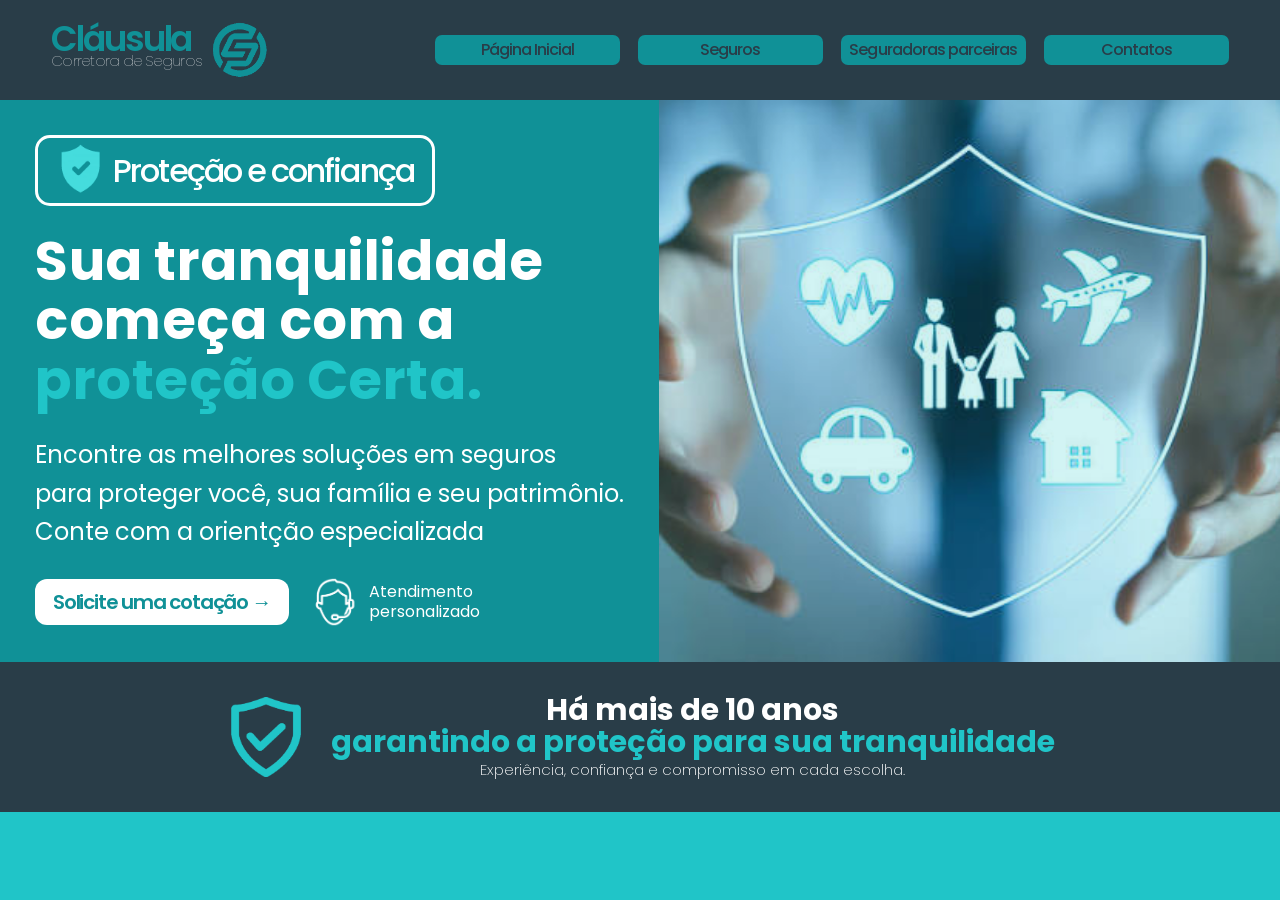
<file: index.html>
<!DOCTYPE html>
<html lang="pt-br">
<head>
    <meta charset="UTF-8">
    <meta name="viewport" content="width=device-width, initial-scale=1.0">

    <title>Cláusula - Corretora de Seguros</title>

    <link rel="stylesheet" href="css/style.css">
    <script src="js/script.js" defer></script>
</head>
<body>
    <header class="header">
        <div class="logo">
            <div class="logo-text">
                <h2>Cláusula</h2>
                <p>Corretora de Seguros</p>
            </div>
            <img src="img/logo.png" alt="logo da empresa">
        </div>

        <button class="menu-toggle"
                type="button"
                aria-label="Abrir menu"
                aria-expanded="false"
                aria-controls="menu-principal">
            
            <span></span>
            <span></span>
            <span></span>

        </button>

        <nav class="menu" id="menu-principal">
            <a href="index.html">Página Inicial</a>
            <a href="seguros.html">Seguros</a>
            <a href="Seguradors.html">Seguradoras parceiras</a>
            <a href="contatos.html">Contatos</a>
        </nav>
    </header>

    <main>
        <section class="hero"  id="inicio">
            <div class="hero-content">
                <span class="selo">
                    <img src="img/segurança.png" alt="" class="selo-1">
                    Proteção e confiança
                </span>
                <h1>
                     Sua tranquilidade 
                     <br>começa com a 
                    <br><span>proteção Certa.</span>
                </h1>

                <p>Encontre as melhores soluções em seguros 
                <br>para proteger você, sua família e seu patrimônio.
                <br>Conte com a orientção especializada
                </p>

                <div class="hero-actions">
                    <a href="contatos.html" class="botao">
                        Solicite uma cotação → 
                    </a>

                    <div class="atendimento">
                        <img src="img/atendimento.png" alt="" class="atendimento-icon">
                        <div class="atendimento-texto">
                            <span>Atendimento</span>
                            <span>personalizado</span>
                        </div>
                    </div>
                </div>
            </div>

            <div class="hero-img">
                <img src="img/seguros.jpg"
                     alt="Proteção para você e sua família">
            </div>
        </section>

        <section class="experiencia">
                <img src="img/segurança 2.png" alt="" class="selo-2">

            <div class="experiencia-text">
                <h2>
                    Há mais de 10 anos <br>
                    <span>
                        garantindo a proteção para sua tranquilidade
                    </span>
                </h2>
                <p>
                    Experiência, confiança e compromisso em cada escolha.
                </p>
            </div>
        </section>
    </main>
</body>
</html>
</file>
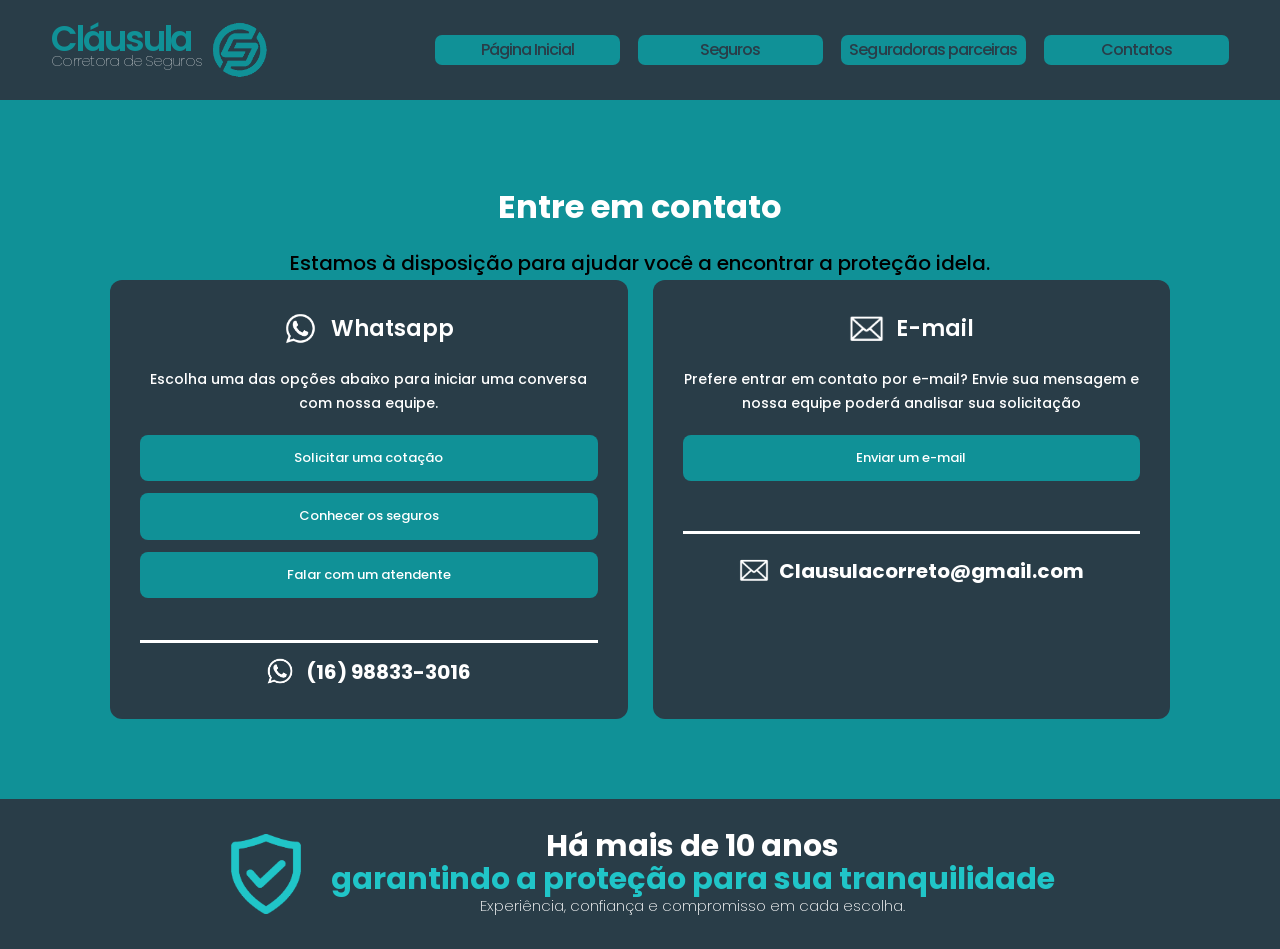
<file: contatos.html>
<!DOCTYPE html>
<html lang="pt-br">
<head>
    <meta charset="UTF-8">
    <meta name="viewport" content="width=device-width, initial-scale=1.0">

    <title>Cláusula - Corretora de Seguros</title>

    <link rel="stylesheet" href="css/style.css">
    <script src="js/script.js" defer></script>
</head>
<body>
    <header class="header" id="topo">
        <div class="logo">
            <div class="logo-text">
                <h2>Cláusula</h2>
                <p>Corretora de Seguros</p>
            </div>
            <img src="img/logo.png" alt="logo da empresa">
        </div>

        <button class="menu-toggle"
                type="button"
                aria-label="Abrir menu"
                aria-expanded="false"
                aria-controls="menu-principal">
            
            <span></span>
            <span></span>
            <span></span>

        </button>

        <nav class="menu" id="menu-principal">
            <a href="index.html">Página Inicial</a>
            <a href="seguros.html">Seguros</a>
            <a href="Seguradors.html">Seguradoras parceiras</a>
            <a href="contatos.html">Contatos</a>
        </nav>
    </header>

    <main class="conteudo-pagina-contatos">

         <section class="contatos">

        <h1>Entre em contato</h1>

        <p class="contato-introducao">
            Estamos à disposição para ajudar você a encontrar a proteção idela.
        </p>

        <div class="contatos-grid">

            <!--whatsapp-->

            <div class="contato-card">
                <div class="contato-titulo">
                    <img src="img/whatsapp.png" alt="Whatsapp">
                    <h2>Whatsapp</h2>
                </div>

                <p>
                    Escolha uma das opções abaixo para iniciar uma conversa com nossa equipe.
                </p>

                <div class="opcoes-whatsapp">

                <!--opção 1-->

                    <a href="https://wa.me/5516988333016?text=Ol%C3%A1%21%20Gostaria%20de%20solicitar%20uma%20cota%C3%A7%C3%A3o."
                        target="_blank"
                        rel="noopener noreferrer"
                        class="botao-contato">
                        Solicitar uma cotação
                    </a>

                <!--opção 2-->

                    <a href="https://wa.me/5516988333016?text=Ol%C3%A1%21%20Gostaria%20de%20receber%20informa%C3%A7%C3%B5es%20sobre%20os%20seguros."
                        target="_blank"
                        rel="noopener noreferrer"
                        class="botao-contato">
                        Conhecer os seguros
                    </a>

                <!--opção 3-->

                    <a href="https://wa.me/5516988333016?text=Ol%C3%A1%21%20Gostaria%20de%20falar%20com%20um%20atendente."
                        target="_blank"
                        rel="noopener noreferrer"
                        class="botao-contato">  
                        Falar com um atendente
                    </a>

                    <div class="linha-separacao"></div>

                    <div class="contato-dado">
                        <img src="img/whatsapp.png" alt="">
                        <a href="https://wa.me/5516988333016"
                           target="_blank"
                           rel="noopener noreferrer">
                            (16) 98833-3016
                        </a>
                    </div>
                </div>
            </div>

            <div class="contato-card">

                <div class="contato-titulo">
                    <img src="img/email.png" alt="E-mail">
                    <h2>E-mail</h2>
                </div>

                <p>
                    Prefere entrar em contato por e-mail?
                    Envie sua mensagem e nossa equipe poderá analisar sua solicitação
                </p>

                <a href="mailto:clausulacorreto@gmail.com?subject=Contato%20-%20Cl%C3%A1usula"
                    class="botao-contato">
                    Enviar um e-mail 
                </a>

                <div class="linha-separacao"></div>

                <div class="contato-dado">
                    <img src="img/email.png" alt="">
                    <a href="mailto:clausulacorreto@gmail.com">
                        Clausulacorreto@gmail.com
                    </a>
                </div>
            </div>
        </section>

    </main>

    <footer class="footer" id="contatos">

    <section class="experiencia">
                <img src="img/segurança 2.png" alt="" class="selo-2">

            <div class="experiencia-text">
                <h2>
                    Há mais de 10 anos <br>
                    <span>
                        garantindo a proteção para sua tranquilidade
                    </span>
                </h2>
                <p>
                    Experiência, confiança e compromisso em cada escolha.
                </p>
            </div>
        </section>

    </footer>    
</body>
</html>
</file>
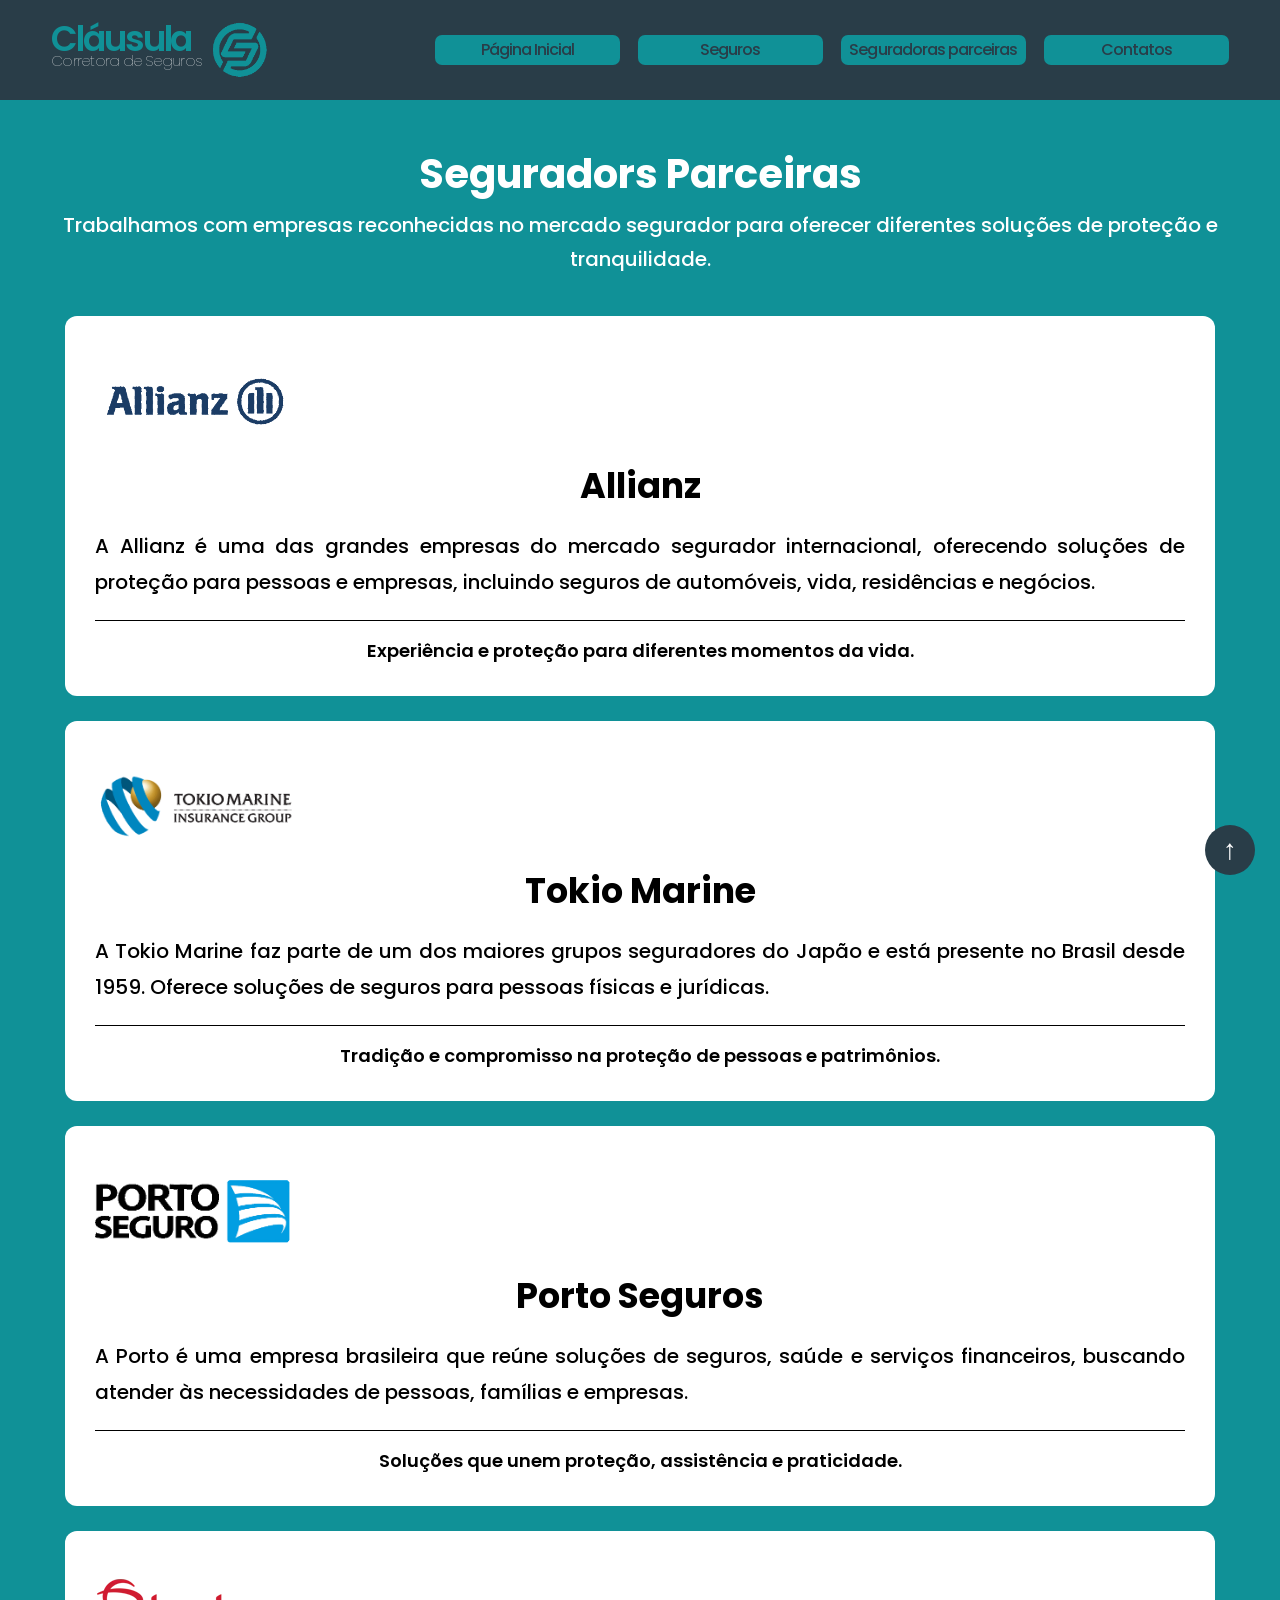
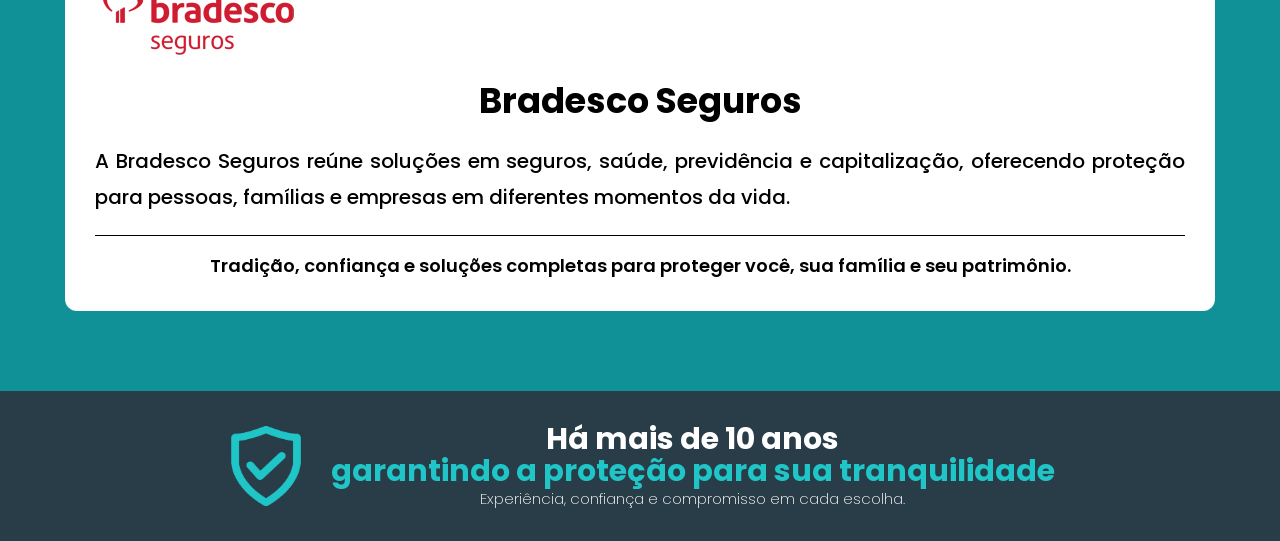
<file: Seguradors.html>
<!DOCTYPE html>
<html lang="pt-br">
<head>
    <meta charset="UTF-8">
    <meta name="viewport" content="width=device-width, initial-scale=1.0">

    <title>Cláusula - Corretora de Seguros</title>

    <link rel="stylesheet" href="css/style.css">
    <script src="js/script.js" defer></script>
</head>
<body>
    <header class="header" id="topo">
        <div class="logo">
            <div class="logo-text">
                <h2>Cláusula</h2>
                <p>Corretora de Seguros</p>
            </div>
            <img src="img/logo.png" alt="logo da empresa">
        </div>

        <button class="menu-toggle"
                type="button"
                aria-label="Abrir menu"
                aria-expanded="false"
                aria-controls="menu-principal">
            
            <span></span>
            <span></span>
            <span></span>

        </button>

        <nav class="menu" id="menu-principal">
            <a href="index.html">Página Inicial</a>
            <a href="seguros.html">Seguros</a>
            <a href="Seguradors.html">Seguradoras parceiras</a>
            <a href="contatos.html">Contatos</a>
        </nav>
    </header>

    <main class="conteudo-pagina-seguradora">

        <h1>Seguradors Parceiras</h1>

        <p class="text-introducao">
            Trabalhamos com empresas reconhecidas no mercado segurador 
            para oferecer diferentes soluções de proteção e tranquilidade.
        </p>

        <section class="seguradoras-lista">

            <!-- Allianz-->

            <article class="seguradora-item">
                <div class="seguradora-aprensentacao">
                    <div class="seguradora-logo">
                        <img src="img/allianz.png" alt="allianz">
                    </div>
                    <div class="seguradora-descricao">
                        <h2>Allianz</h2>

                        <p>A Allianz é uma das grandes empresas do
                    mercado segurador internacional, oferecendo
                    soluções de proteção para pessoas e empresas,
                    incluindo seguros de automóveis, vida,
                    residências e negócios.</p>
                    </div>
                </div>

                <p class="seguradora-frase">
                    Experiência e proteção para diferentes momentos da vida.
                </p>
            </article>

             <!-- Tokio marine-->

            <article class="seguradora-item">
                <div class="seguradora-aprensentacao">
                    <div class="seguradora-logo">
                        <img src="img/tokio2.png" alt="tokio">
                    </div>
                    <div class="seguradora-descricao">
                        <h2>Tokio Marine</h2>

                        <p>A Tokio Marine faz parte de um dos maiores
                    grupos seguradores do Japão e está presente
                    no Brasil desde 1959. Oferece soluções de
                    seguros para pessoas físicas e jurídicas.</p>
                    </div>
                </div>

                <p class="seguradora-frase">
                    Tradição e compromisso na proteção de pessoas e patrimônios.
                </p>
            </article>

             <!--Porto Seguros-->

             <article class="seguradora-item">
                <div class="seguradora-aprensentacao">
                    <div class="seguradora-logo">
                        <img src="img/porto-seguros.png" alt="porto">
                    </div>
                    <div class="seguradora-descricao">
                        <h2>Porto Seguros</h2>

                        <p>A Porto é uma empresa brasileira que reúne
                    soluções de seguros, saúde e serviços
                    financeiros, buscando atender às necessidades
                    de pessoas, famílias e empresas.</p>
                    </div>
                </div>

                <p class="seguradora-frase">
                    Soluções que unem proteção, assistência e praticidade.
                </p>
            </article>

            <!--Bradesco seguros-->

            <article class="seguradora-item">
                <div class="seguradora-aprensentacao">
                    <div class="seguradora-logo">
                        <img src="img/bradesco.png" alt="bradesco">
                    </div>
                    <div class="seguradora-descricao">
                        <h2>Bradesco Seguros</h2>

                        <p>A Bradesco Seguros reúne soluções em seguros,
                           saúde, previdência e capitalização, oferecendo 
                           proteção para pessoas, famílias e empresas em 
                           diferentes momentos da vida.</p>
                    </div>
                </div>

                <p class="seguradora-frase">
                    Tradição, confiança e soluções completas para proteger você, sua família e seu patrimônio.
                </p>
            </article>
        </section>

    </main>

    <footer class="footer" id="contatos">


    <section class="experiencia">
                <img src="img/segurança 2.png" alt="" class="selo-2">

            <div class="experiencia-text">
                <h2>
                    Há mais de 10 anos <br>
                    <span>
                        garantindo a proteção para sua tranquilidade
                    </span>
                </h2>
                <p>
                    Experiência, confiança e compromisso em cada escolha.
                </p>
            </div>
        </section>

    </footer>

    <a href="#topo" class="voltar-topo" aria-label="Voltar ao topo">
    ↑
</a>
    
</body>
</html>
</file>
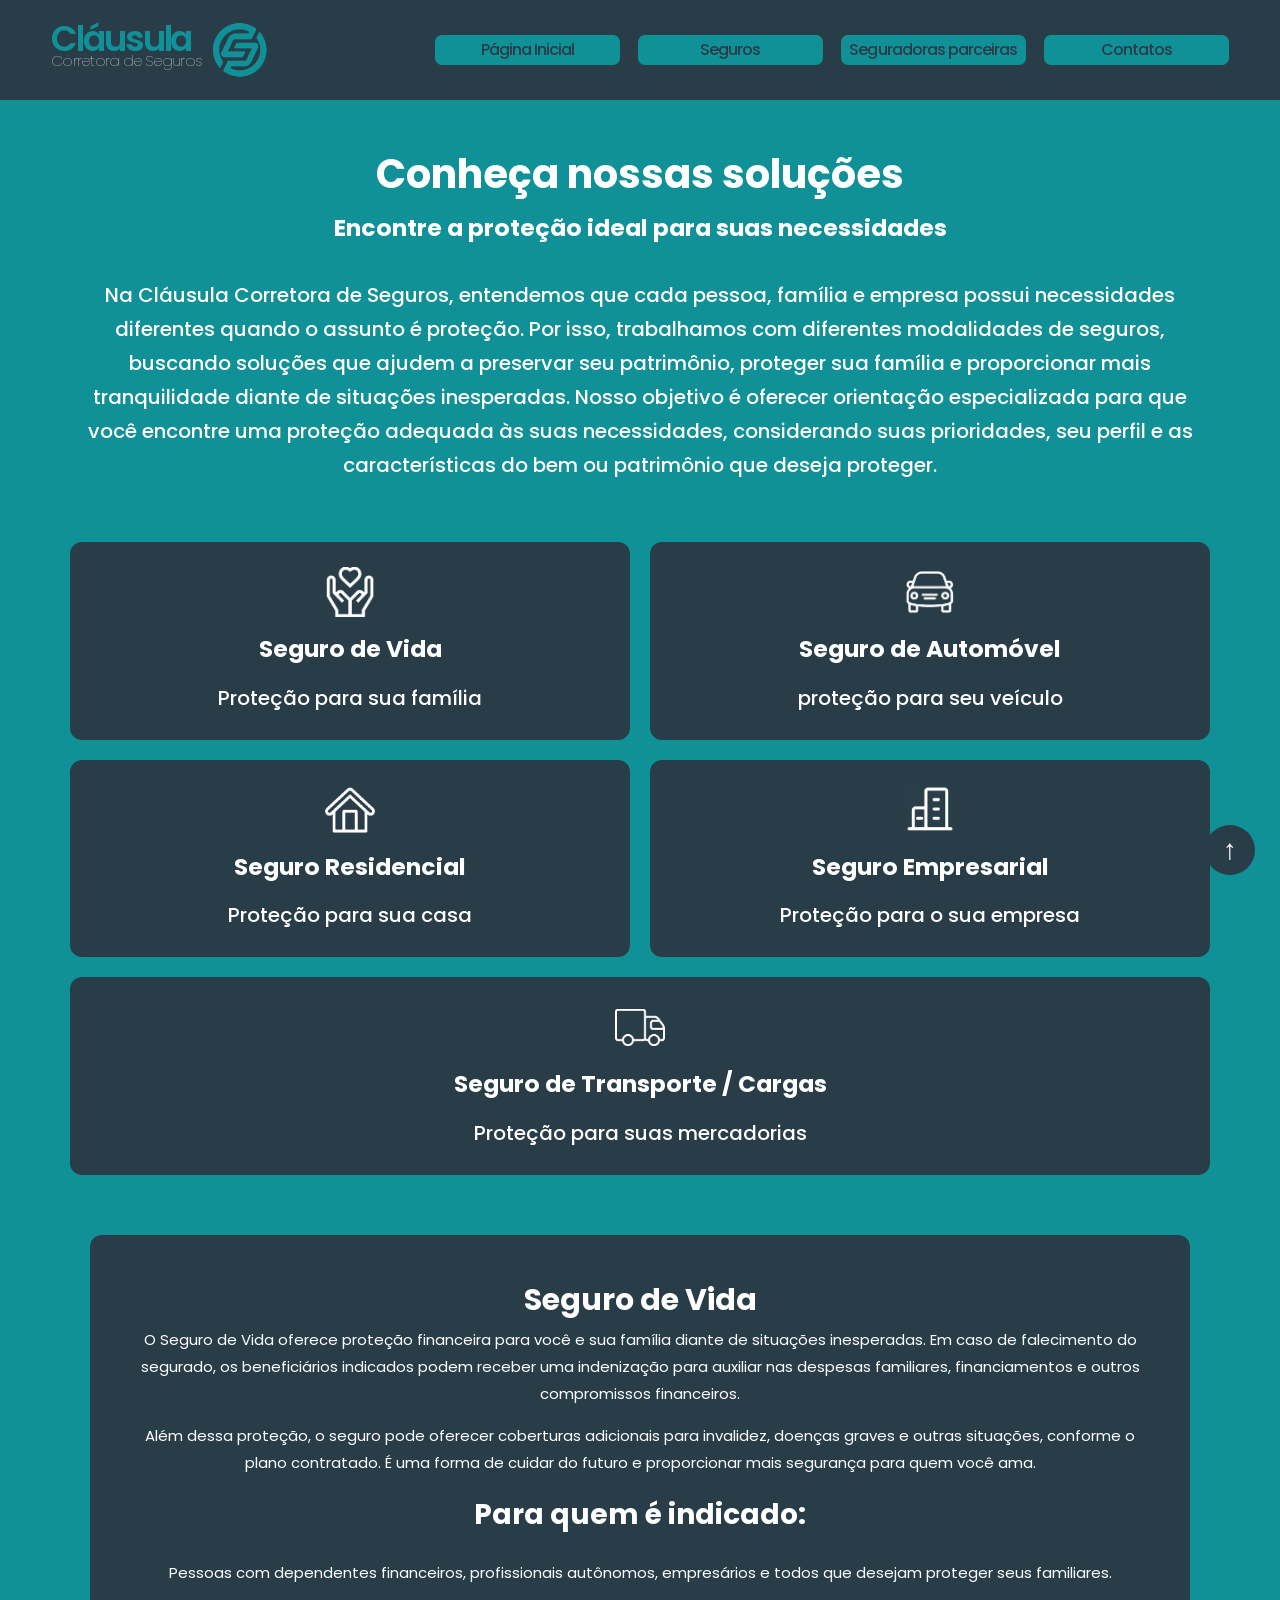
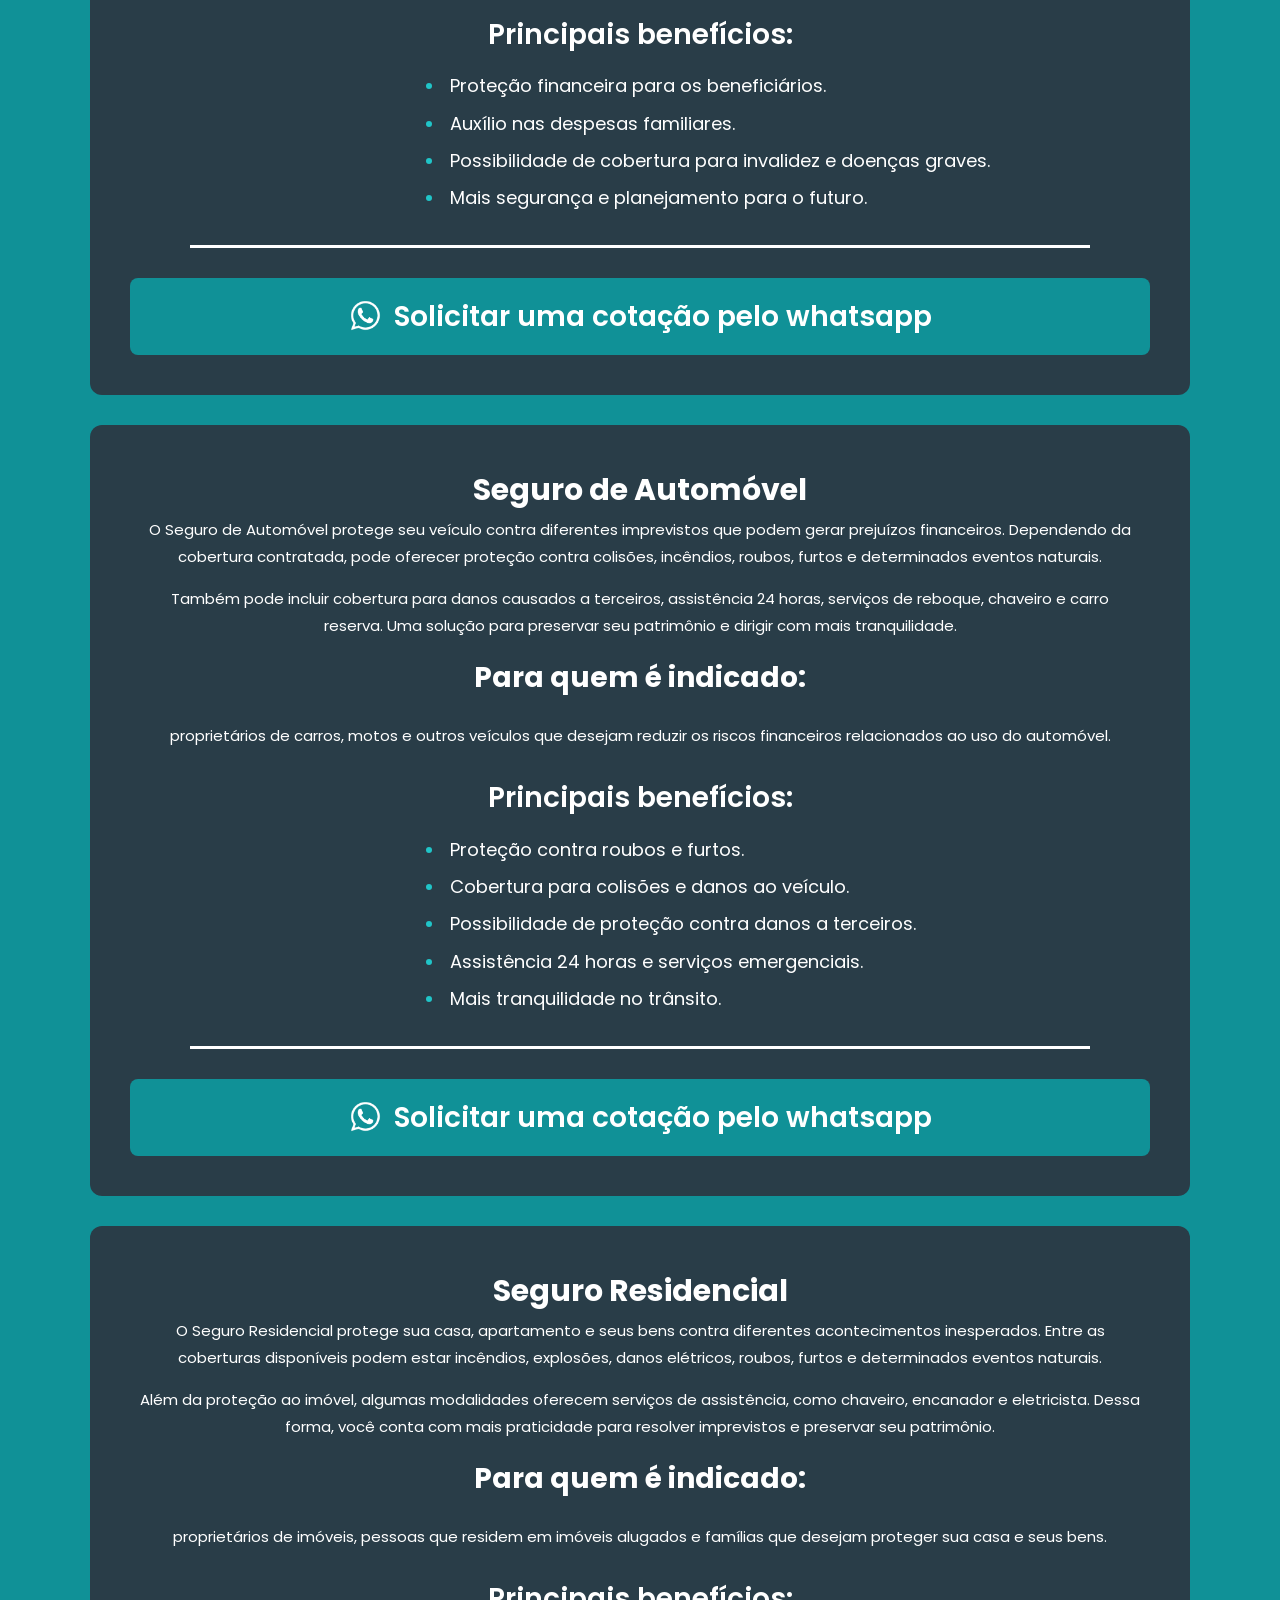
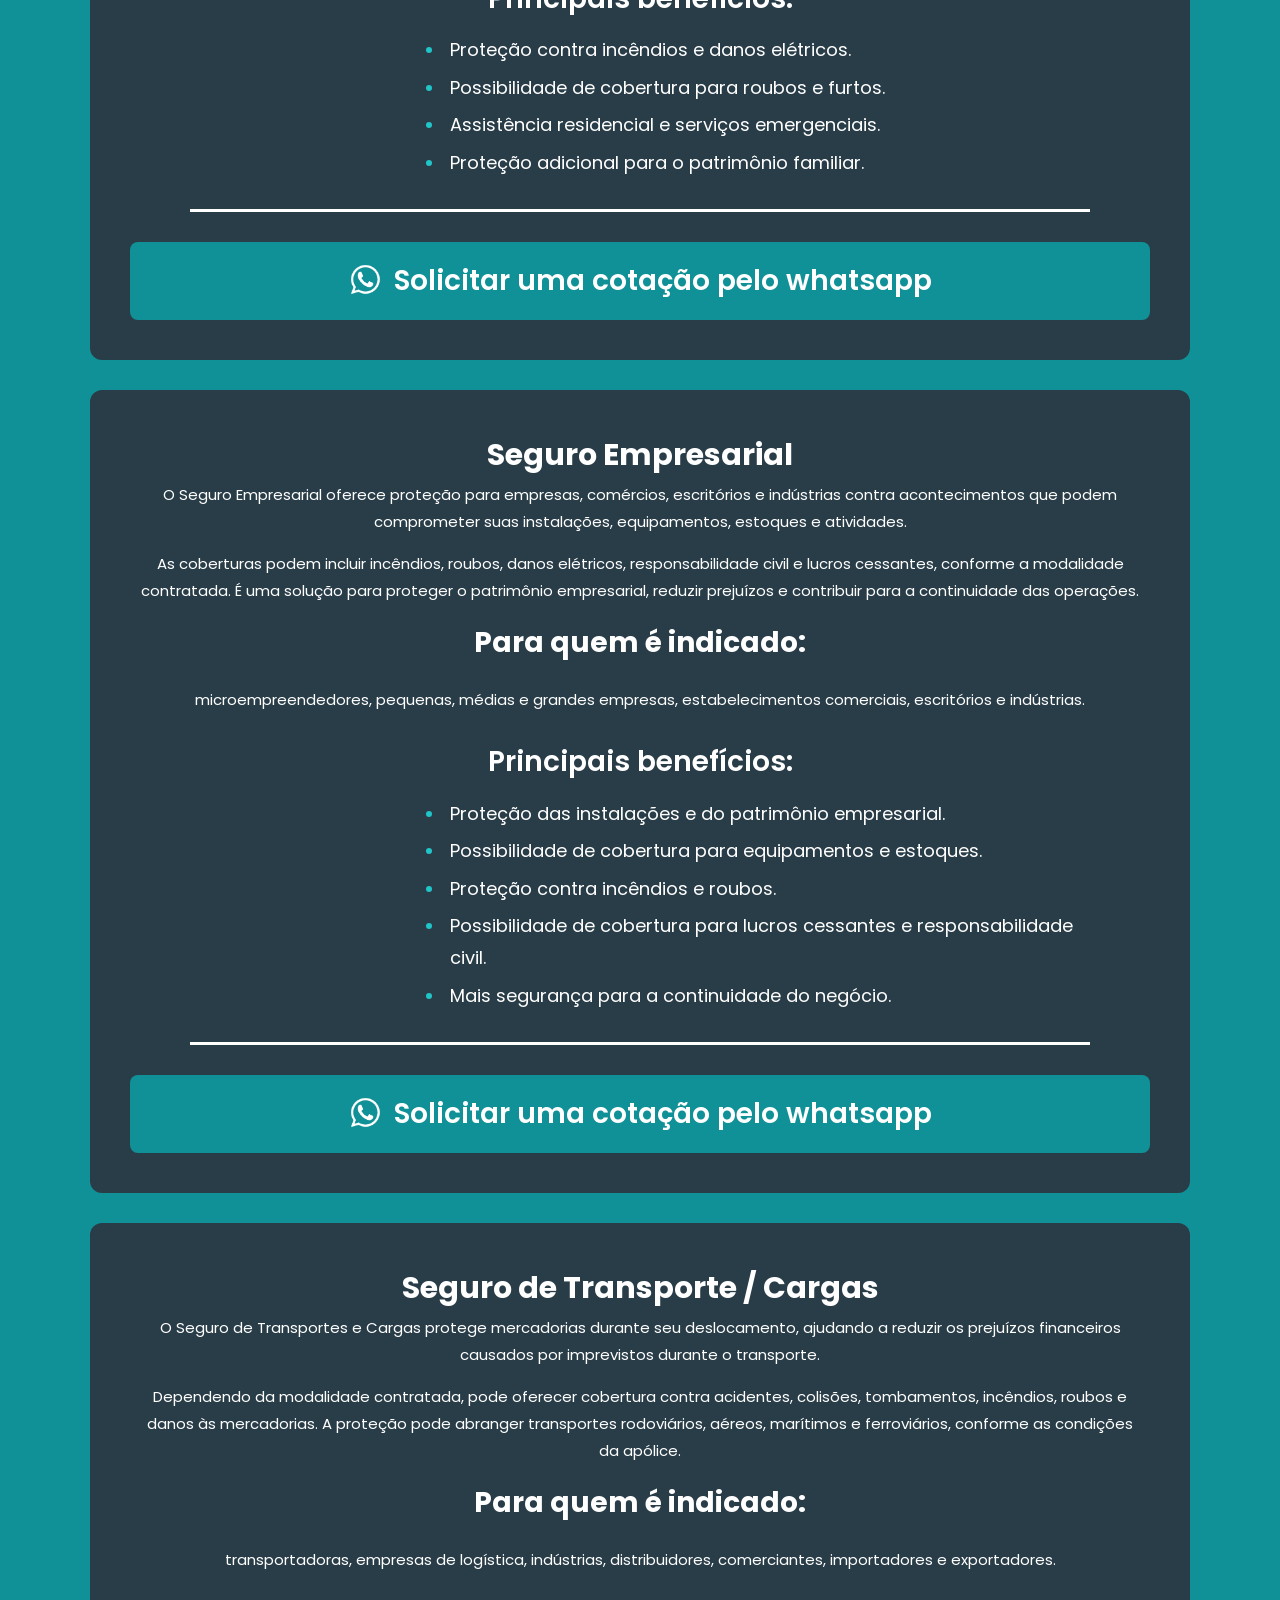
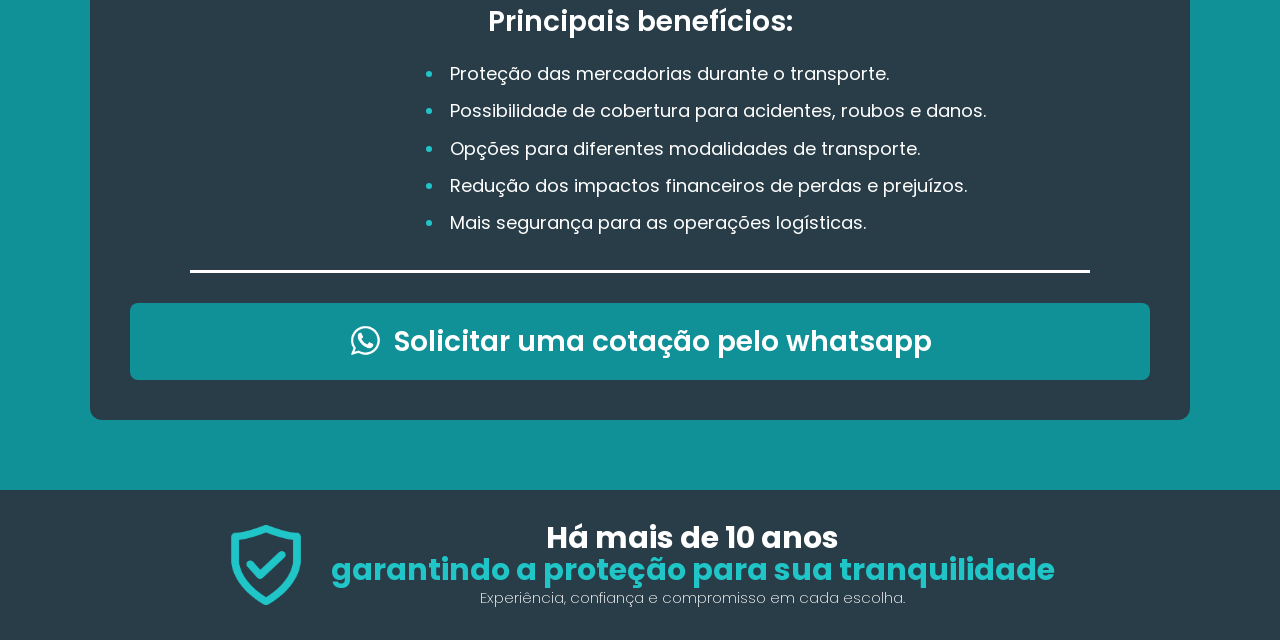
<file: seguros.html>
<!DOCTYPE html>
<html lang="pt-br">
<head>
    <meta charset="UTF-8">
    <meta name="viewport" content="width=device-width, initial-scale=1.0">

    <title>Cláusula - Corretora de Seguros</title>

    <link rel="stylesheet" href="css/style.css">
    <script src="js/script.js" defer></script>
</head>
<body>
    <header class="header" id="topo">
        <div class="logo">
            <div class="logo-text">
                <h2>Cláusula</h2>
                <p>Corretora de Seguros</p>
            </div>
            <img src="img/logo.png" alt="logo da empresa">
        </div>

        <button class="menu-toggle"
                type="button"
                aria-label="Abrir menu"
                aria-expanded="false"
                aria-controls="menu-principal">
            
            <span></span>
            <span></span>
            <span></span>

        </button>

        <nav class="menu" id="menu-principal">
            <a href="index.html">Página Inicial</a>
            <a href="seguros.html">Seguros</a>
            <a href="Seguradors.html">Seguradoras parceiras</a>
            <a href="contatos.html">Contatos</a>
        </nav>
    </header>

    <main class="conteudo-pagina-seguros">

        <h1>Conheça nossas soluções</h1>
        <h3>Encontre a proteção ideal para suas necessidades</h3>
        <p>Na Cláusula Corretora de Seguros, entendemos que cada pessoa, família e empresa possui necessidades diferentes quando o assunto é proteção. Por isso, trabalhamos com diferentes modalidades de seguros, buscando soluções que ajudem a preservar seu patrimônio, proteger sua família e proporcionar mais tranquilidade diante de situações inesperadas.

Nosso objetivo é oferecer orientação especializada para que você encontre uma proteção adequada às suas necessidades, considerando suas prioridades, seu perfil e as características do bem ou patrimônio que deseja proteger.</p>

        <selection class="seguros-menu">

            <a href="#vida" class="seguro-card vida">
                <img src="img/vida.png" alt="vida-icon">
                <h3> Seguro de Vida</h3>
                <p>Proteção para sua família</p>
            </a>

            <a href="#carro" class="seguro-card carro">
                <img src="img/carro.png" alt="carro-icon">
                <h3>Seguro de Automóvel</h3>
                <p>proteção para seu veículo</p>
            </a>

            <a href="#casa" class="seguro-card casa">
                <img src="img/casa.png" alt="casa-icon">
                <h3>Seguro Residencial</h3>
                <p>Proteção para sua casa</p>
            </a>

            <a href="#empresarial" class="seguro-card empresarial">
                <img src="img/empresarial.png" alt="empresarial-icon">
                <h3>Seguro Empresarial</h3>
                <p>Proteção para o sua empresa</p>
            </a>

            <a href="#transporte" class="seguro-card transporte">
                <img src="img/transporte.png" alt="transporte-icon">
                <h3>Seguro de Transporte / Cargas</h3>
                <P>Proteção para suas mercadorias</P>
            </a>

        </selection>

<section class="seguro-info" id="vida">

    <h1>Seguro de Vida</h1>

    <p>
        O Seguro de Vida oferece proteção financeira para você e sua família diante de situações inesperadas.
        Em caso de falecimento do segurado, os beneficiários indicados podem receber uma indenização para
        auxiliar nas despesas familiares, financiamentos e outros compromissos financeiros.
    </p>

    <p>
        Além dessa proteção, o seguro pode oferecer coberturas adicionais para invalidez, doenças graves e
        outras situações, conforme o plano contratado. É uma forma de cuidar do futuro e proporcionar mais
        segurança para quem você ama.
    </p>

    <h2>Para quem é indicado:</h2>

    <p>
        Pessoas com dependentes financeiros, profissionais autônomos,
        empresários e todos que desejam proteger seus familiares.
    </p>

    <h3>Principais benefícios:</h3>

    <ul class="lista-beneficios">
        <li>Proteção financeira para os beneficiários.</li>
        <li>Auxílio nas despesas familiares.</li>
        <li>Possibilidade de cobertura para invalidez e doenças graves.</li>
        <li>Mais segurança e planejamento para o futuro.</li>
    </ul>

    <div class="linha-separacao"></div>

    <a href="https://wa.me/5516988333016?text=Ol%C3%A1%21%20Gostaria%20de%20solicitar%20uma%20cota%C3%A7%C3%A3o%20de%20Seguro%20de%20Vida."
       target="_blank"
       rel="noopener noreferrer"
       class="botao-cotacao">
       
       <img src="img/whatsapp.png" alt="">
       Solicitar uma cotação pelo whatsapp
    </a>

</section>



<section class="seguro-info" id="carro">

    <h1>Seguro de Automóvel</h1>

    <p>
        O Seguro de Automóvel protege seu veículo contra diferentes imprevistos que podem gerar prejuízos
        financeiros. Dependendo da cobertura contratada, pode oferecer proteção contra colisões, incêndios,
        roubos, furtos e determinados eventos naturais.
    </p>

    <p>
        Também pode incluir cobertura para danos causados a terceiros, assistência 24 horas, serviços de 
        reboque, chaveiro e carro reserva. Uma solução para preservar seu patrimônio e dirigir com mais
        tranquilidade.
    </p>

    <h2>Para quem é indicado:</h2>

    <p>
        proprietários de carros, motos e outros veículos que desejam reduzir 
        os riscos financeiros relacionados ao uso do automóvel.
    </p>

    <h3>Principais benefícios:</h3>

    <ul class="lista-beneficios">
        <li>Proteção contra roubos e furtos.</li>
        <li>Cobertura para colisões e danos ao veículo.</li>
        <li>Possibilidade de proteção contra danos a terceiros.</li>
        <li>Assistência 24 horas e serviços emergenciais.</li>
        <li>Mais tranquilidade no trânsito.</li>
    </ul>

    <div class="linha-separacao"></div>

    <a href="https://wa.me/5516988333016?text=Ol%C3%A1%21%20Gostaria%20de%20solicitar%20uma%20cota%C3%A7%C3%A3o%20de%20Seguro%20de%20Automóvel."
       target="_blank"
       rel="noopener noreferrer"
       class="botao-cotacao">
       
       <img src="img/whatsapp.png" alt="">
       Solicitar uma cotação pelo whatsapp
    </a>

</section>


<section class="seguro-info" id="casa">

    <h1>Seguro Residencial</h1>

    <p>
        O Seguro Residencial protege sua casa, apartamento e seus bens contra diferentes acontecimentos 
        inesperados. Entre as coberturas disponíveis podem estar incêndios, explosões, danos elétricos,
        roubos, furtos e determinados eventos naturais.
    </p>

    <p>
        Além da proteção ao imóvel, algumas modalidades oferecem serviços de assistência, como chaveiro,
        encanador e eletricista. Dessa forma, você conta com mais praticidade para resolver imprevistos e
        preservar seu patrimônio.
    </p>

    <h2>Para quem é indicado:</h2>

    <p>
        proprietários de imóveis, pessoas que residem em imóveis alugados e famílias
        que desejam proteger sua casa e seus bens.
    </p>

    <h3>Principais benefícios:</h3>

    <ul class="lista-beneficios">
        <li>Proteção contra incêndios e danos elétricos.</li>
        <li>Possibilidade de cobertura para roubos e furtos.</li>
        <li>Assistência residencial e serviços emergenciais.</li>
        <li>Proteção adicional para o patrimônio familiar.</li>
    </ul>

    <div class="linha-separacao"></div>

    <a href="https://wa.me/5516988333016?text=Ol%C3%A1%21%20Gostaria%20de%20solicitar%20uma%20cota%C3%A7%C3%A3o%20de%20Seguro%20Residencial."
       target="_blank"
       rel="noopener noreferrer"
       class="botao-cotacao">
       
       <img src="img/whatsapp.png" alt="">
       Solicitar uma cotação pelo whatsapp
    </a>

</section>



<section class="seguro-info" id="empresarial">

    <h1>Seguro Empresarial</h1>

    <p>
        O Seguro Empresarial oferece proteção para empresas, comércios, escritórios e indústrias contra
        acontecimentos que podem comprometer suas instalações, equipamentos, estoques e atividades.
    </p>

    <p>
        As coberturas podem incluir incêndios, roubos, danos elétricos, responsabilidade civil e lucros
        cessantes, conforme a modalidade contratada. É uma solução para proteger o patrimônio empresarial,
        reduzir prejuízos e contribuir para a continuidade das operações.
    </p>

    <h2>Para quem é indicado:</h2>

    <p>
        microempreendedores, pequenas, médias e grandes empresas,
        estabelecimentos comerciais, escritórios e indústrias.
    </p>

    <h3>Principais benefícios:</h3>

    <ul class="lista-beneficios">
        <li>Proteção das instalações e do patrimônio empresarial.</li>
        <li>Possibilidade de cobertura para equipamentos e estoques.</li>
        <li>Proteção contra incêndios e roubos.</li>
        <li>Possibilidade de cobertura para lucros cessantes e responsabilidade civil.</li>
        <li>Mais segurança para a continuidade do negócio.</li>
    </ul>

    <div class="linha-separacao"></div>

    <a href="https://wa.me/5516988333016?text=Ol%C3%A1%21%20Gostaria%20de%20solicitar%20uma%20cota%C3%A7%C3%A3o%20de%20Seguro%20Empresarial."
       target="_blank"
       rel="noopener noreferrer"
       class="botao-cotacao">
       
       <img src="img/whatsapp.png" alt="">
       Solicitar uma cotação pelo whatsapp
    </a>

</section>



<section class="seguro-info" id="transporte">

    <h1>Seguro de Transporte / Cargas</h1>

    <p>
        O Seguro de Transportes e Cargas protege mercadorias durante seu deslocamento, ajudando a reduzir
        os prejuízos financeiros causados por imprevistos durante o transporte.
    </p>

    <p>
        Dependendo da modalidade contratada, pode oferecer cobertura contra acidentes, colisões, 
        tombamentos, incêndios, roubos e danos às mercadorias. A proteção pode abranger transportes
        rodoviários, aéreos, marítimos e ferroviários, conforme as condições da apólice.
    </p>

    <h2>Para quem é indicado:</h2>

    <p>
        transportadoras, empresas de logística, indústrias, distribuidores, comerciantes, 
        importadores e exportadores.
    </p>

    <h3>Principais benefícios:</h3>

    <ul class="lista-beneficios">
        <li>Proteção das mercadorias durante o transporte.</li>
        <li>Possibilidade de cobertura para acidentes, roubos e danos.</li>
        <li>Opções para diferentes modalidades de transporte.</li>
        <li>Redução dos impactos financeiros de perdas e prejuízos.</li>
        <li>Mais segurança para as operações logísticas.</li>
    </ul>

    <div class="linha-separacao"></div>

    <a href="https://wa.me/5516988333016?text=Ol%C3%A1%21%20Gostaria%20de%20solicitar%20uma%20cota%C3%A7%C3%A3o%20de%20Seguro%20de%20Transporte/Carga."
       target="_blank"
       rel="noopener noreferrer"
       class="botao-cotacao">
       
       <img src="img/whatsapp.png" alt="">
       Solicitar uma cotação pelo whatsapp
    </a>

</section>


            
    </main>

    <footer class="footer" id="contatos">


    <section class="experiencia">
                <img src="img/segurança 2.png" alt="" class="selo-2">

            <div class="experiencia-text">
                <h2>
                    Há mais de 10 anos <br>
                    <span>
                        garantindo a proteção para sua tranquilidade
                    </span>
                </h2>
                <p>
                    Experiência, confiança e compromisso em cada escolha.
                </p>
            </div>
        </section>

    </footer>

<a href="#topo" class="voltar-topo" aria-label="Voltar ao topo">
    ↑
</a>
    
</body>
</html>
</file>
<file: css/style.css>
@import url('https://fonts.googleapis.com/css2?family=Poppins:wght@400;500;600;700&display=swap');

* {
    margin: 0;
    padding: 0;
    box-sizing: border-box;
    font-family: 'Poppins', sans-serif;
}

body {
    background-color: #20C5C8;
    overflow-x: hidden;
}

html, body {
    width: 100%;
    min-height: 100%;
}

.linha-separacao {
    width: 100%;
    max-width: 900px;
    height: 3px;
    background-color: #fff;
    margin: 30px auto 0;
}



/* Topo site */



.header {
    min-height: 100px;
    background-color: #293D48;
    display: flex;
    align-items: center;
    justify-content: space-between;
    padding: 0 4%;
}

.logo {
    display: flex;
    flex-direction: row;
    align-items: center;
    gap: 8px;
}

.logo-text {
    display: flex;
    flex-direction: column;
    align-items: flex-start;
}

.logo-text h2 {
    color: #109197;
    font-size: 35px;
    font-weight: 600;
    line-height: 22px;
    letter-spacing: -0.06em;
    white-space: nowrap;
    margin: 0;
}

.logo-text p {
    color: #fff;
    font-size: 15px;
    font-weight: 100;
    line-height: 22px;
    letter-spacing: -0.05em;
    margin: 0;
}

.logo img {
    width: 60px; 
    height: 60px;
    object-fit: contain;
    flex-shrink: 0;
}

.menu {
    display: flex;
    gap: 18px;
}

.menu a {
   background-color: #109197;
   width: 185px;
   height: 30px;
   padding: 0;
   display: flex;
   align-items: center;
   justify-content: center;
   border-radius: 7px;
   font-family: 'poppins', sans-serif;
   color: #293D48;
   font-size: 16px;
   font-weight: 500;
   line-height: 22px; 
   letter-spacing: -0.06em;
   white-space: nowrap;
   text-align: center;
   text-decoration: none;
}



/* Corpo site lado esquerdo */



.hero {
    display: grid;
    grid-template-columns: 1fr 1fr;
    min-height: 400px;
}

.hero-content {
    background-color: #109197;
    color: white;
    padding: 35px; 
    display: flex;
    flex-direction: column;
    align-items: flex-start;
    gap: 16px;
}

.selo {
    display: inline-flex;
    flex-direction: row;
    align-items: center;
    justify-content: center;
    width: 400px;
    gap: 8px;
    border: 3px solid white;
    border-radius: 15px;
    padding: 6px 12px;
    white-space: nowrap;
    font-size: 32px;
    font-weight: 500;
    line-height: 22px;
    letter-spacing: -0.06em;
    white-space: nowrap;
}

.selo-1 {
    width: 49px;
    height: 53px;
    object-fit: contain;
}

.hero-content h1 {
    font-size: 54px;
    font-weight: 700;
    line-height: 110%;
    letter-spacing: 0.01em;
    white-space: nowrap;
    margin: 10px 0;
}

.hero-content h1 span {
    color: #20C5C8;
}
.hero-content p {
    font-size: 24px;
    font-weight: 400;
    line-height: 160%;
    white-space: nowrap;
}

.hero-actions {
    display: flex;
    flex-direction: row;
    align-items: center;
    gap: 20px;
    margin-top: 10px;
    flex-wrap: wrap;
}

.botao {
    background-color: white;
    color: #109197;
    text-decoration: none;
    padding: 12px 18px;
    border-radius: 12px;
    font-size: 20px;
    font-weight: 600;
    line-height: 22px;
    letter-spacing: -0.06em;
    white-space: nowrap;
}

.atendimento {
    display: flex;
    flex-direction: row;
    align-items: center;
    gap: 10px;
}

.atendimento-icon {
    width: 50px;
    height: 50px;
    object-fit: contain;
}

.atendimento-texto {
    display: flex;
    flex-direction: column;
    line-height: 1.3;
}



/* Corpo site lado direito */



.hero-img {
    min-width: 0;
}

.hero-img img{
    width: 100%;
    height: 100%;
    max-width: 100%;
    object-fit: cover;
    opacity: 80%;
}

.conteudo-pagina {
    background-color: #109197;
    width: 100%;
    min-height: 500px;
    padding: 40px;
    box-sizing: border-box;
}


/* rodapé */


.experiencia {
    min-height: 150px;
    background-color: #293D48;
    color: white;
    display: flex;
    align-items: center;
    justify-content: center;
    gap: 25px;
    padding: 20px;
}

.experiencia img{
    height: 80px;
    width: 80px;
}

.experiencia-text {
    text-align: center;
    font-size: 20px;
    font-weight: 600;
    line-height: 161%;
    white-space: nowrap;
}

.experiencia-text span {
    display: block;
    color: #20C5C8;

}

.experiencia-text p {
    font-size: 15px;
    font-weight: 200;
    line-height: 22px;
    white-space: nowrap;
}


/*-------------------------------------------------------------------------------------*/


/*Pagina seguros*/


.conteudo-pagina-seguros {
    font-size: 20px;
    font-weight: 500;
    text-align: center;
    line-height: 1.7;
    width: 100%;
    margin: 0 auto;
    padding: 40px;
    background-color: #109197;
}

.conteudo-pagina-seguros > h1,
.conteudo-pagina-seguros > h3 {
    text-align: center;
    color: #fff;
}

.conteudo-pagina-seguros > p {
    color: #fff;
    font-size: 20px;
    font-weight: 500;
    text-align: center;
    max-width: 1200px;
    line-height: 1.7;
    width: 100%;
    margin: 0 auto;
    padding: 30px;
}

.seguros-menu {
    display: grid;
    grid-template-columns: repeat(2, 1fr);
    gap: 20px;
    padding: 30px;
}

.seguros-menu a {
    color: #fff;
}

.seguro-card {
    display: flex;
    flex-direction: column;
    align-items: center;
    justify-content: center;
    padding: 25px;
    gap: 12px;
    background-color: #293D48;
    color: #000;
    border-radius: 12px;
    text-decoration: none;
    text-align: center;
    transition: 0.3s;
}

.seguro-card.transporte {
    grid-column: 1 / -1;
}

.seguro-card img {
    width: 50px;
    height: 50px;
    object-fit: contain;
}

.seguro-card:hover {
    background-color: #20C5C8;
    transform: translateY(-5px);
}

html {
    scroll-behavior: smooth;
}

.seguro-info {
    width: 100%;
    max-width: 1100px;
    margin: 30px auto;
    padding: 40px;
    background-color: #293D48;
    color: #fff;
    border-radius: 12px;
    text-align: center;
}

.seguro-info h2 {
    color: #fff;
    font-size: 28px;
    font-weight: 700;
    margin-bottom: 20px;
    text-align: center;
}

.seguro-info h3 {
    color: #fff;
    font-size: 28px;
    font-weight: 600;
    margin-top: 25px;
    margin-bottom: 12px;
    text-align: center;
}

.seguro-info p {
    width: 100%;
    max-width: 1000px;
    margin: 0 auto 15px;
    padding: 0;
    color: #fff;
    font-size: 15px;
    font-weight: 400;
    line-height: 1.8;
    text-align: center;
}

.lista-beneficios {
    display: block;
    width: 900px;
    max-width: 100%;
    margin: 12px auto 0;
    padding-left: 25%;
    text-align: left;
}

.lista-beneficios li {
    color: #fff;
    font-size: 18px;
    font-weight: 400;
    line-height: 1.8;
    text-align: left;
    margin-bottom: 5px;
    padding-left: 5px;
}

.lista-beneficios li::marker {
    color: #20C5C8;
}


/*botão cotação*/


.botao-cotacao {
    display: flex;
    align-items: center;
    justify-content: center;
    gap: 10px;
    width: 100%;
    box-sizing: border-box;
    margin: 30px auto 0;
    padding: 15px 20px;
    background-color: #109197;
    color: #fff;
    border-radius: 8px;
    text-decoration: none;
    font-size: 28px;
    font-weight: 600;
    transition: 0.3s;
}

.botao-cotacao img {
    width: 35px;
    height: 35px;
    object-fit: contain;
}

.botao-cotacao:hover {
    background-color: #20C5C8;
    transform: translateY(-3px);
}


/*-------------------------------------------------------------------------------------*/


/* Botão de topo */


.voltar-topo {
    position: fixed;
    right: 25px;
    bottom: 25px;
    width: 50px;
    height: 50px;
    display: flex;
    align-items: center;
    justify-content: center;
    background-color: #293D48;
    color: #fff;
    font-size: 28px;
    font-weight: bold;
    text-decoration: none;
    border-radius: 50%;
    z-index: 1000;
    transition: 0.3s;
}

.voltar-topo:hover {
    background-color: #000;
    transform: translateY(-5px);
}

html {
    scroll-behavior: smooth;
}


/*-------------------------------------------------------------------------------------*/


/*pagina seguradoras*/


.conteudo-pagina-seguradora {
    font-size: 20px;
    font-weight: 500;
    text-align: center;
    line-height: 1.7;
    width: 100%;
    margin: 0 auto;
    padding: 40px;
    background-color: #109197;
    color: #fff;
}

.seguradoras-lista {
    display: flex;
    flex-direction: column;
    gap: 25px;
    width: 100%;
    max-width: 1150px;
    margin: 40px auto;
}

.seguradora-item {
    display: flex;
    flex-direction: column;
    width: 100%;
    padding: 30px;
    background-color: #fff;
    border-radius: 12px;
    gap: 20px;
}

.seguradora-apresentacao {
    display: flex;
    flex-direction: row;
    align-items: center;
    gap: 30px;
}

.seguradora-logo {
    display: flex;
    align-items: center;
    justify-content: center;
    width: 200px;
    min-width: 200px;
    height: 110px;
}

.seguradora-logo img {
    max-width: 100%;
    max-height: 90px;
    object-fit: contain;
}

.seguradora-descricao {
    color: #000;
    flex: 1;
    min-width: 0;
}

.seguradora-descricao h2 {
    color: #000;
    font-size: 35px;
    margin-bottom: 12px;
}

.seguradora-descricao p {
    color: #000;
    font-size: 20px;
    line-height: 1.8;
    text-align: justify;
}


.seguradora-frase {
    color: #000;
    font-size: 18px;
    font-weight: 600;
    padding-top: 15px;
    border-top: 1px solid #000;
    
}


/*-------------------------------------------------------------------------------------*/


/*Pagina Contatos*/

.conteudo-pagina-contatos {
    font-size: 20px;
    font-weight: 500;
    text-align: center;
    line-height: 1.7;
    width: 100%;
    margin: 0 auto;
    padding: 40px;
    background-color: #109197;
}

.contatos {
    width: 100%;
    max-width: 1100px;
    margin: 0 auto;
    padding: 40px 20px;
    text-align: center;
}

.contatos h1{
    color: #fff;
    font-size: 32px;
    margin-bottom: 12px;
}

.contatos-introducao {
    color: #fff;
    font-size: 15px;
    line-height: 1.6;
    margin-bottom: 35px;
}

.contatos-grid {
    display: grid;
    grid-template-columns: repeat(2, minmax(0, 1fr));
    gap: 25px;
    width: 100%;
}

.contato-card {
    display: flex;
    flex-direction: column;
    align-items: center;
    background-color: #293D48;
    color: #fff;
    padding: 30px;
    border-radius: 12px;
    gap: 20px;
}

.contato-titulo {
    display: flex;
    align-items: center;
    justify-content: center;
    gap: 12px;
}

.contato-titulo img {
    width: 35px;
    height: 35px;
    object-fit: contain;
}

.contato-titulo h2{ 
    font-size: 22px;
    font-weight: 600;
}

.contato-card p {
    font-size: 14px;
    line-height: 1.7;
    text-align: center;
}

.opcoes-whatsapp {
    display: flex;
    flex-direction: column;
    width: 100%;
    gap: 12px;
}

.botao-contato {
    display: flex;
    align-items: center;
    justify-content: center;
    width: 100%;
    min-height: 45px;
    padding: 12px 15px;
    background-color: #109197;
    color: #fff;
    border-radius: 8px;
    text-decoration: none;
    font-size: 13px;
    font-weight: 500;
    transition: 0.3s;
}

.botao-contato:hover {
    background-color: #20C5C8;
    transform: translateY(-3px);
}

.contato-dado {
    display: flex;
    align-items: center;
    justify-content: center;
    gap: 10px;
    width: 100%;
}

.contato-dado img {
    width: 30px;
    height: 30px;
    object-fit: contain;
}

.contato-dado a {
    color: #fff;
    font-size: 20px;
    font-weight: 700;
    text-decoration: none;
    overflow-wrap: anywhere;
}

.contato-dado a:hover {
    color: #20C5C8;
}


/*-------------------------------------------------------------------------------------*/


/*menu hamburguer*/


.menu-toggle {
    display: none;
    flex-direction: column;
    justify-content: center;
    align-items: center;
    gap: 5px;
    width: 42px;
    height: 42px;
    background-color: transparent;
    border: none;
    cursor: pointer;
    z-index: 1100;
}

.menu-toggle span {
    width: 25px;
    height: 3px;
    background-color: #20C5C8;
    border-radius: 3px;
    transition: 0.3s;
}

.menu-toggle[aria-expanded="true"] span:nth-child(1) {
    transform: translateY(8px) rotate(45deg);
}

.menu-toggle[aria-expanded="true"] span:nth-child(2) {
    opacity: 0;
}

.menu-toggle[aria-expanded="true"] span:nth-child(3) {
    transform: translateY(-8px) rotate(-45deg);
}


/*-------------------------------------------------------------------------------------*/


/*responsividade*/


/* responsividade tablet*/


@media (min-width: 768px) and (max-width: 1024px) {
    
    .header {
        display: flex;
        flex-direction: row;
        align-items: center;
        justify-content: space-between;
        width: 100%;
        padding: 18px 25px;
        gap: 15px;
    }

    .logo {
        display: flex;
        flex-direction: row;
        align-items: center;
        gap: 7px;
        flex-shrink: 0;
    }

    .logo-text {
        display: flex;
        flex-direction: column;
        align-items: flex-start;
    }

    .logo-text h2 {
        font-size: 26px;
        line-height: 1.1;
    }

    .logo-text p {
        font-size: 11px;
        line-height: 1.3;
    }

    .logo img {
        width: 38px;
        height: 38px;
        object-fit: contain;
        flex-shrink: 0;
    }

    .menu {
        display: grid;
        grid-template-columns: repeat(2, 155px);
        justify-content: end;
        align-items: center;
        gap: 8px;
        margin-left: auto;
    }

    .menu a {
        display: flex;
        align-items: center;
        justify-content: center;
        width: 100%;
        height: 40px;
        padding: 0 8px;
        font-family: 'poppins', sans-serif;
        font-size: 12px;
        font-weight: 500;
        white-space: nowrap;
        text-align: center;
    }

    .hero {
        display: flex;
        grid-template-columns: minmax(0, 1fr) minmax(0, 0.9fr);
        width: 100%;
    }

    .hero-content {
        display: flex;
        flex-direction: column;
        align-items: flex-start;
        width: 100%;
        min-width: 0;
        padding: 28px 24px;
        gap: 14px;
    }

    .selo {
        display: inline-flex;
        flex-direction: row;
        align-items: center;
        justify-content: center;
        width: fit-content;
        max-width: 100%;
        gap: 7px;
        padding: 7px 10px;
        font-size: clamp(15px, 2vw, 20px);
        line-height: 1.3;
        white-space: nowrap;
    }

    .selo-icon{
        width: 22px;
        height: 22px;
        flex-shrink: 0;
        object-fit: contain;
    }

    .hero-content h1 {
        width: 100%;
        max-width: 100%;
        font-size: clamp(26px, 3.5vw, 36px);
        line-height: 1.15;
        overflow-wrap: break-word;
    }
    
    .hero-content p {
        width: 100%;
        max-width: 100%;
        font-size: 13px;
        line-height: 1.5;
        white-space: normal;
        overflow-wrap: break-word;
    }

    .hero-actions {
        display: flex;
        flex-direction: row;
        align-items: center;
        flex-wrap: wrap;
        width: 100%;
        gap: 14px;
        margin-top: 10px;
    }

    .botão {
        max-width: 100%;
        padding: 11px 14xp;
        font-size: 13px
    }

    .atendimento {
        display: flex;
        flex-direction: row;
        align-items: center;
        gap: 8px;   
        min-width: 0;
    }

    .atendimento-icon {
        width: 28px;
        height: 28px;
        flex-shrink: 0;
        object-fit: contain;
    }

    .atendimento-texto {
        display: flex;
        flex-direction: column;
        font-size: 12px;
        line-height: 1.3;
    }

    .hero-img {
        width: 100%;
        min-width: 0;
        min-height: 320px;
    }

    .hero-img img {
        display: block;
        width: 100%;
        height: 100%;
        min-height: 320px;
        object-fit: cover;
    }

    .experiencia {
        display: flex;
        flex-direction: row;
        align-items: center;
        justify-content: center;
        width: 100%;
        min-height: 110px;
        padding: 24px 30px;
        gap: 20px;
    }

    .experiencia-text {
        width: 100%;
        max-width: 750px;
        min-width: 0;
        text-align: center;
    }

    .experiencia-text h2 {
        font-size: clamp(20px 2.5vw, 26px);
        line-height: 1.2;
    }

    .experiencia-text h2 span { 
        display: block;
        font-size: clamp(17px, 2vw, 21px);
        line-height: 1.3;
        white-space: normal;
        overflow-wrap: break-word;
    }

    .experiencia-text p {
        font-size: 13px;
        line-height: 1.4;
    }

    .contatos {
        padding: 35px 20px;
    }

    .contatos-grid {
        gap: 18px;
    }

    .contato-card {
        padding: 22px;
    }
}


/* responsividade celular */


@media (max-width: 767px) {
    
    .header {
        position: relative;
        z-index: 1000;
        display: flex;
        flex-direction: row;
        align-items: center;
        justify-content: space-between;
        width: 100%;
        padding: 12px 15px;
        gap: 10px;
    }

    .logo {
        display: flex;
        flex-direction: row;
        align-items: center;
        justify-content: flex-start;
        flex-shrink: 1;
        min-width: 0;
        margin-right: auto;
    }

    .logo p {
        font-size: 13px;
    }

    .logo img {
        width: 30px;
        height: 30px;
        flex-basis: 30px;
    }

    .menu-toggle {
        display: flex;
        flex-shrink: 0;
    }

    .menu {
        display: none;
        position: absolute;
        top: 100%;
        right: 12px;
        width: min(240px, calc(100vw - 24px));
        flex-direction: column;
        align-items: stretch;
        margin: 0;
        padding: 12px;
        gap: 8px;
        background-color: #293D48;
        border-radius: 0 0 10px 10px;
        box-shadow: 0 5px 15px rgba(0, 0, 0, 0.25);
        z-index: 1050;
    }

    .menu.is-open {
        display: flex;
    }

    .menu a {
        display: flex;
        align-items: center;
        justify-content: center;
        width: 100%;
        min-height: 42px;
        height: auto;
        padding: 10px;
        font-size: 13px;
        text-align: center;
        white-space: nowrap;
    }

    .hero {
        display: grid;
        grid-template-columns: minmax(0, 1fr);
        width: 100%;
    }

    .hero-content {
        width: 100%;
        min-width: 0;
        padding: 24px 18px;
        gap: 12px;
    }

    .hero-content h1 {
        font-size: clamp(26px, 8vw, 32px);
        line-height: 1.1;
        max-width: 100%;
    }

    .hero-content p {
        font-size: 14px;
        line-height: 1.5;
        max-width: 100%;
        white-space: normal;
        overflow-wrap: break-word;
    }

    .selo {
        max-width: 100%;
        font-size: clamp(14px,4.5vw, 18px);
        line-height: 1.3;
        white-space: nowrap;
    }

    .selo-1 {
        width: 22px;
        height: 22px;
        flex-shrink: 0;
    }

    .hero-actions {
        display: flex;
        flex-wrap: wrap;
        align-items: center;
        gap: 12px;
        width: 100%;
    }

    .botao {
        max-width: 100%;
        padding: 10px 14px;
    }

    .atendimento {
        max-width: 100%;
        min-width: 0;
    }

    .atendimento-texto {
        font-size: 12px;
        line-height: 1.2;
    }

    .hero-img {
        height: 280px;
    }

    .experiencia {
        width: 100%;
        box-sizing: border-box;
        flex-direction: column;
        align-items: center;
        text-align: center;
        padding: 24px 16px;
        gap: 12px;
    }

    .experiencia-text {
        max-width: 100%;
        max-width: 100%;
        min-width: 0;
        text-align: center;
    }

    .experiencia-text h2 {
        font-size: 18px;
        line-height: 1.2;
        text-align: center;
    }

    .experiencia-text h2 span {
        display: block;
        width: 100%;
        font-size: clamp(14px, 4vw, 17px);
        line-height: 1.3;
        white-space: normal;
        overflow-wrap: break-word;
        text-align: center;
    }

    .experiencia-text p {
        font-size: 11px;
        line-height: 1.4;
        text-align: center;
    }

    .conteudo-pagina {
        width: 100%;
        max-width: 100%;
        min-width: 0;
        padding: 25px 16px;
        box-sizing: border-box;
    }

    .conteudo-pagina > h1 {
        width: 100%;
        max-width: 100%;
        font-size: clamp(24px, 7vw, 32px);
        line-height: 1.2;
        text-align: center;
        overflow-wrap: break-word;
    }

    .conteudo-pagina > h3 {
        width: 100%;
        max-width: 100%;
        font-size: clamp(15px, 4.5vw, 19px);
        line-height: 1.4;
        text-align: center;
        overflow-wrap: break-word;
    }

    .seguros-menu {
        display: grid;
        grid-template-columns: ninmax(0, 1fr);
        width: 100%;
        padding: 25px 0;
        gap: 15px;
    }

    .seguro-card {
        width: 100%;
        min-width: 0;
        box-sizing: border-box;
        padding: 22px 16px;
        gap: 10px;
        text-align: center;
    }

    .seguro-card img {
        width: 45px;
        height: 45px;
        object-fit: contain;
    }

    .seguro-card.transporte {
        grid-column: auto;
    }

    .voltar-topo {
        width: 42px;
        height: 42px;
        right: 15px;
        font-size: 24px;
    }

    .contatos {
        padding: 25px 16px;
    }

    .contatos h1 {
        font-size: 25px;
    }

    .contatos-introducao {
        font-size: 13px;
    }

    .contatos-grid {
        grid-template-columns: 1fr;
        gap: 20px;
    }

    .contato-card {
        padding: 25px 20px;
    }
}
</file>
